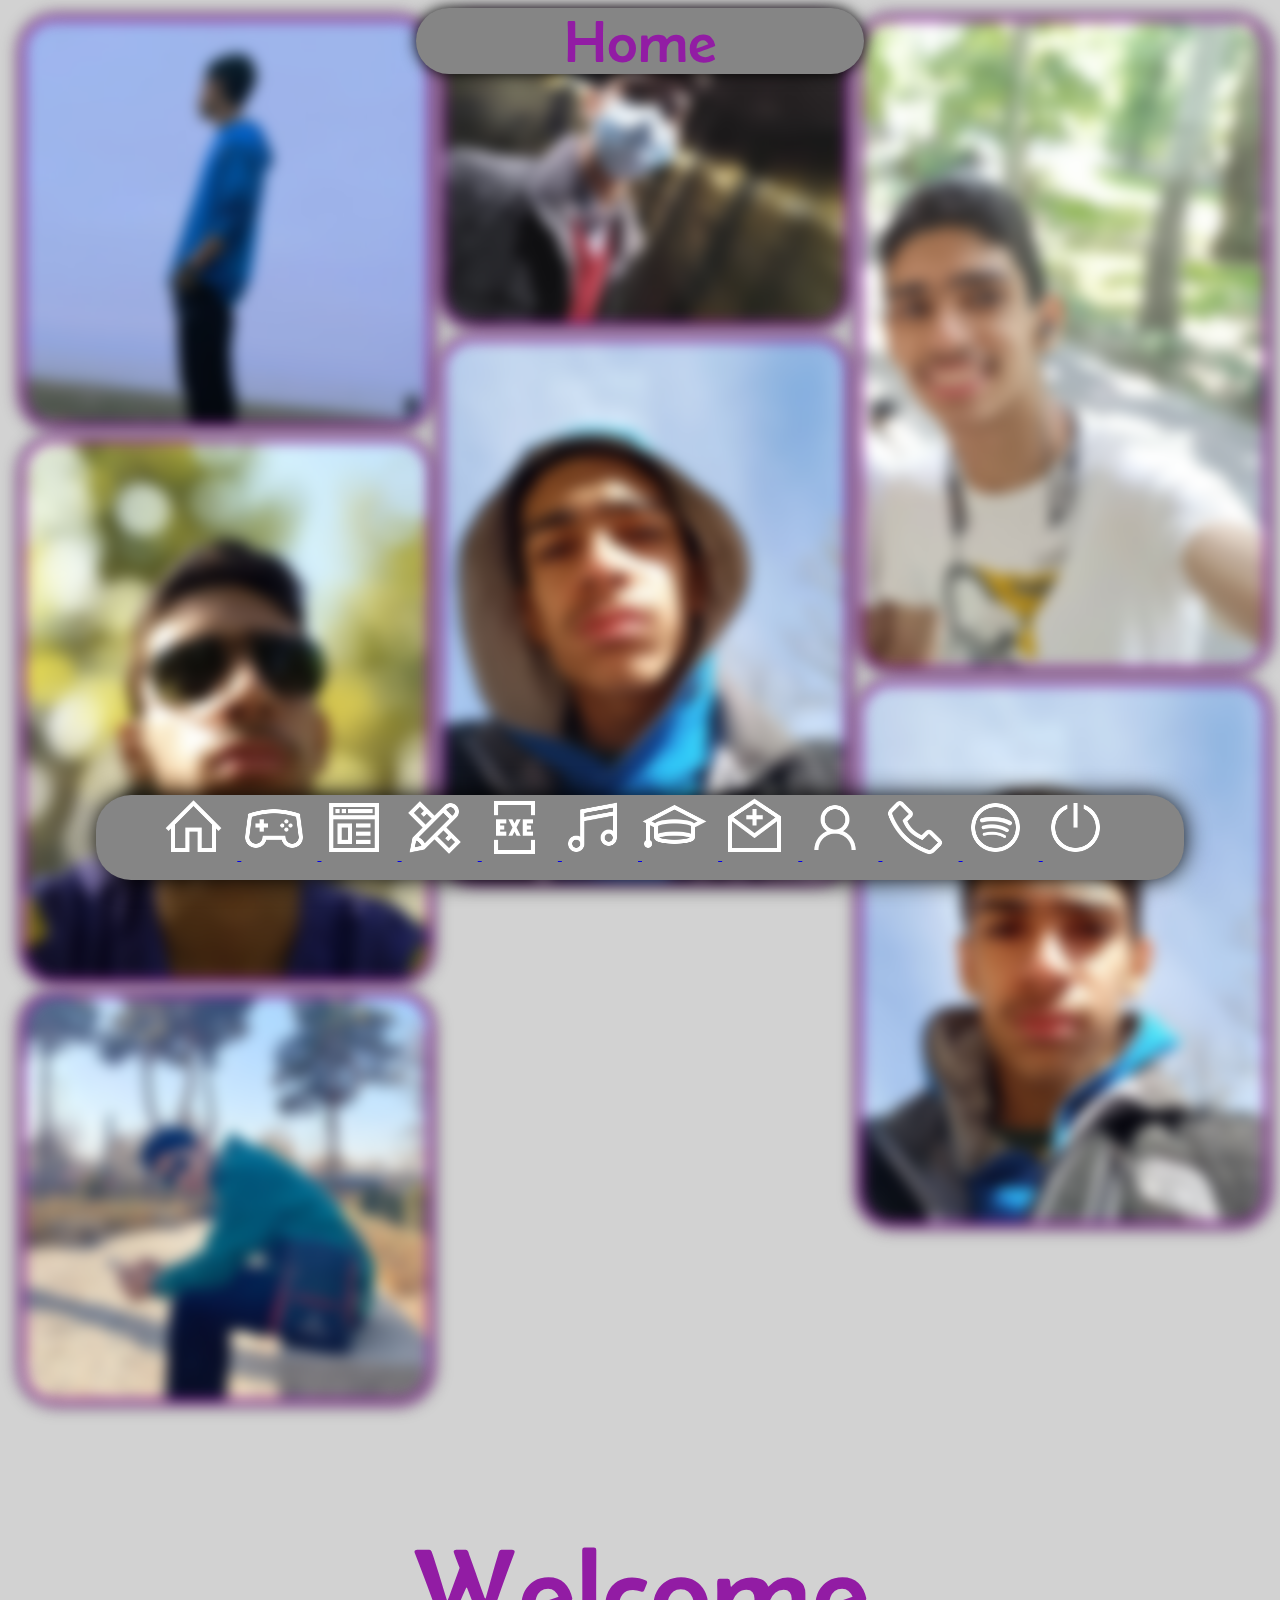
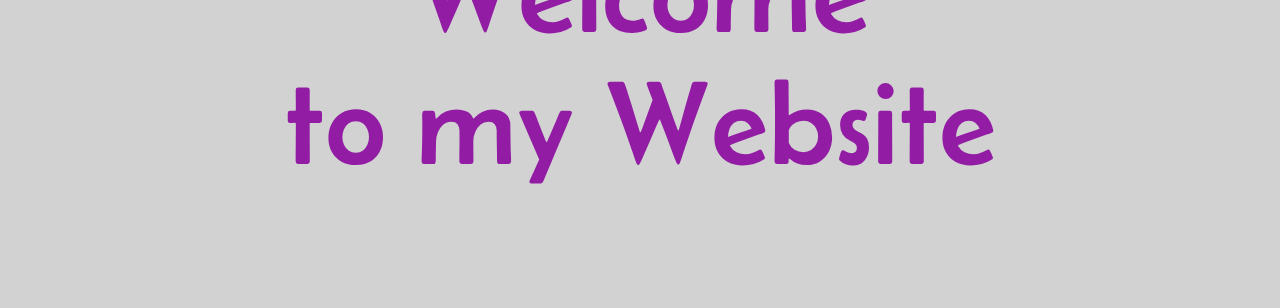
<file: main.html>
<!DOCTYPE html>
<html>
    <head>
        <title>Home</title>
        <link rel="stylesheet" href="./main.css">
        <link rel="stylesheet" href="./CSS/Background.css">
        <link rel="stylesheet" href="./CSS/Nav.css">
        <link rel="icon" href="./Pictures/Logo.png">
        
    </head>
    <body>
        <p class="head">
            Home
        </p>       
        
        <div class="row">

            <div class="column">
                <img src="./Pictures/Home/1002171838_8974004.jpg" style="width:100%">
                <img src="./Pictures/Home/1001879761_8973911.jpg" style="width:100%">
                
                <img src="./Pictures/Home/1007515623_8975949.jpg" style="width:100%">
            </div>
            <div class="column">
                <img src="./Pictures/Home/1002171838_8973911.jpg" style="width:100%">
                <img src="./Pictures/Home/1003608280_8973931.jpg" style="width:100%">
            </div>  
            <div class="column">
                <img src="./Pictures/Home/1006747237_8974023.jpg" style="width:100%">
                <img src="./Pictures/Home/1007716657_8973946.jpg" style="width:100%">
            </div>            

            <br>
        </div>
        <p class="text">
            Welcome<br>to my Website
        </p> 
    </body>
    <footer>
        <div>
            <a href="./main.html">
                <img src="./Icons/home_1024px.png"  class="icons" title="Home" >
            </a>
            <a href="./Projects/Game/game.html">
                <img src="./Icons/game_controller_1024px.png"  class="icons" title="My Games">
            </a>
            <a href="./Projects/Web/web.html">
                <img src="./Icons/web_1024px.png" class="icons" title="My Websites">
            </a>
            <a href="./Projects/Design/design.html">
                <img src="./Icons/design_1024px.png" class="icons" title="My Designs">
            </a>
            <a href="Projects/App/app.html">
                <img src="./Icons/exe_1024px.png" class="icons" title="My Apps">
            </a>
            <a href="./Projects/Beats/beat.html">
                <img src="./Icons/music_1024px.png" class="icons" title="My Beats">
            </a>
            <a href="./Apps know/appsknow.html">
                <img src="./Icons/graduation_cap_1024px.png" class="icons" title="Apps I work with them">
            </a>
            <a href="./Req proj/reqproj.html">
                <img src="./Icons/invite_1024px.png" class="icons" title="Request me">
            </a>
            <a href="./About me/about.html">
                <img src="./Icons/customer_1024px.png" class="icons" title="About Me">
            </a>
            <a href="./Contact me/contact.html">
                <img src="./Icons/phone_1024px.png" class="icons" title="Contact Me">
            </a>
            <a href="./Spotify/spotify.html">
                <img src="./Icons/spotify_1024px.png" class="icons" title="My Spotify Playlist">
            </a>

            <a onclick=window.close()>
                <img src="./Icons/shutdown_1024px.png" class="icons" title="Exit">
            </a>
        </div>
    </footer>
</html>
</file>
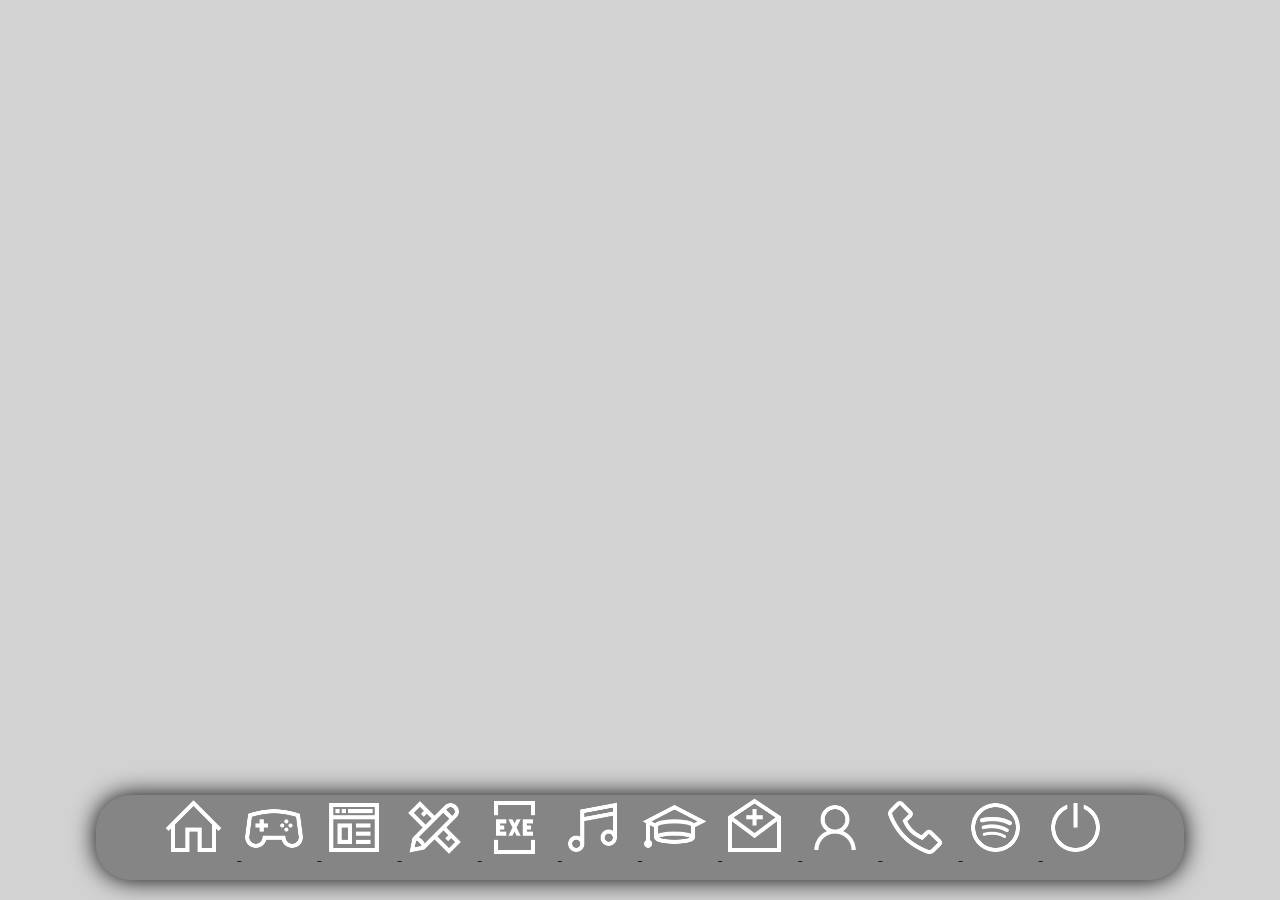
<file: TEmplate.html>
<!DOCTYPE html>
<html>
    <head>
        <title>Home</title>
        <link rel="stylesheet" href="./">
        <link rel="stylesheet" href="./CSS/Background.css">
        <link rel="stylesheet" href="./CSS/Nav.css">
        <link rel="icon" href="./Pictures/Logo.png">
    </head>

    <footer>
        <div>
            <a href="#">
                <img src="./Icons/home_1024px.png"  class="icons" title="Home" >
            </a>
            <a href="#">
                <img src="./Icons/game_controller_1024px.png"  class="icons" title="My Games">
            </a>
            <a href="#">
                <img src="./Icons/web_1024px.png" class="icons" title="My Websites">
            </a>
            <a href="#">
                <img src="./Icons/design_1024px.png" class="icons" title="My Designs">
            </a>
            <a href="#">
                <img src="./Icons/exe_1024px.png" class="icons" title="My Apps">
            </a>
            <a href="#">
                <img src="./Icons/music_1024px.png" class="icons" title="My Beats">
            </a>
            <a href="#">
                <img src="./Icons/graduation_cap_1024px.png" class="icons" title="Apps I work with them">
            </a>
            <a href="#">
                <img src="./Icons/invite_1024px.png" class="icons" title="Request me">
            </a>
            <a href="#">
                <img src="./Icons/customer_1024px.png" class="icons" title="About Me">
            </a>
            <a href="#">
                <img src="./Icons/phone_1024px.png" class="icons" title="Contact Me">
            </a>
            <a href="#">
                <img src="./Icons/spotify_1024px.png" class="icons" title="My Spotify Playlist">
            </a>
            <a onclick=window.close()>
                <img src="./Icons/shutdown_1024px.png" class="icons" title="Exit">
            </a>
        </div>
    </footer>
</html>
</file>
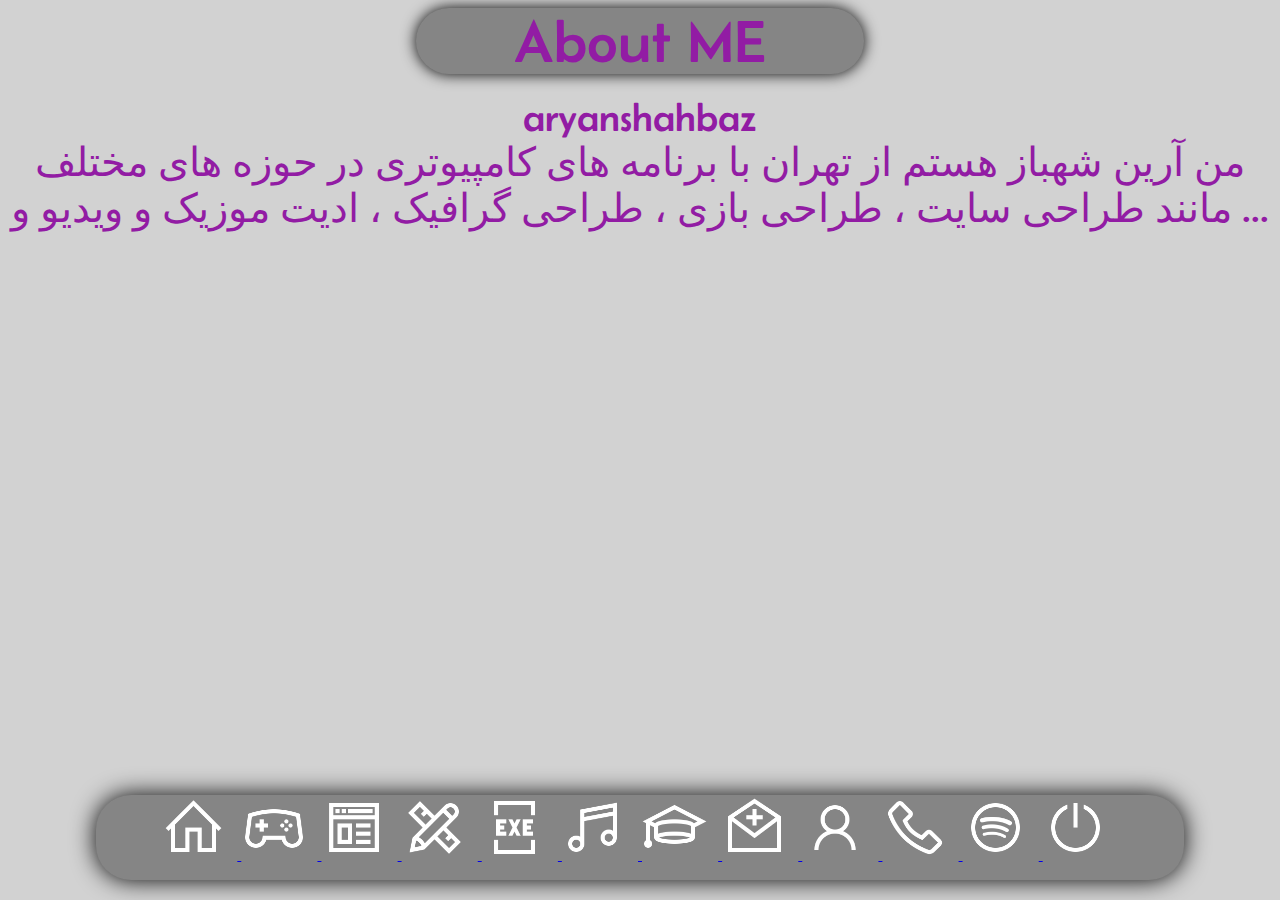
<file: About me/about.html>
<!DOCTYPE html>
<html>
    <head>
        <title>About Me</title>
        <link rel="stylesheet" href="./about.css">
        <link rel="stylesheet" href="../CSS/Background.css">
        <link rel="stylesheet" href="../CSS/Nav.css">
        <link rel="icon" href="../Pictures/Logo.png">
    </head>
    <body>
        <p class="head">
            About ME
        </p>
        <br>
        <p class="text">
            aryanshahbaz
            <br>
            من آرین شهباز هستم از تهران با برنامه های کامپیوتری در حوزه های مختلف مانند طراحی سایت ، طراحی بازی ، طراحی گرافیک ، ادیت موزیک و ویدیو و ...
        </p>

        <br>
        <br>
        <br>
        <br>
        <br>
        <br>
        <br>
    </body>
    <footer>
        <div>
            <a href="../main.html">
                <img src="../Icons/home_1024px.png"  class="icons" title="Home" >
            </a>
            <a href="../Projects/Game/game.html">
                <img src="../Icons/game_controller_1024px.png"  class="icons" title="My Games">
            </a>
            <a href="../Projects/Web/web.html">
                <img src="../Icons/web_1024px.png" class="icons" title="My Websites">
            </a>
            <a href="../Projects/Design/design.html">
                <img src="../Icons/design_1024px.png" class="icons" title="My Designs">
            </a>
            <a href="../Projects/App/app.html">
                <img src="../Icons/exe_1024px.png" class="icons" title="My Apps">
            </a>
            <a href="../Projects/Beats/beat.html">
                <img src="../Icons/music_1024px.png" class="icons" title="My Beats">
            </a>
            <a href="../Apps know/appsknow.html">
                <img src="../Icons/graduation_cap_1024px.png" class="icons" title="Apps I work with them">
            </a>
            <a href="../Req proj/reqproj.html">
                <img src="../Icons/invite_1024px.png" class="icons" title="Request me">
            </a>
            <a href="../About me/about.html">
                <img src="../Icons/customer_1024px.png" class="icons" title="About Me">
            </a>
            <a href="../Contact me/contact.html">
                <img src="../Icons/phone_1024px.png" class="icons" title="Contact Me">
            </a>
            <a href="../Spotify/spotify.html">
                <img src="../Icons/spotify_1024px.png" class="icons" title="My Spotify Playlist">
            </a>
            <a onclick=window.close()>
                <img src="../Icons/shutdown_1024px.png" class="icons" title="Exit">
            </a>
        </div>
    </footer>
</html>
</file>
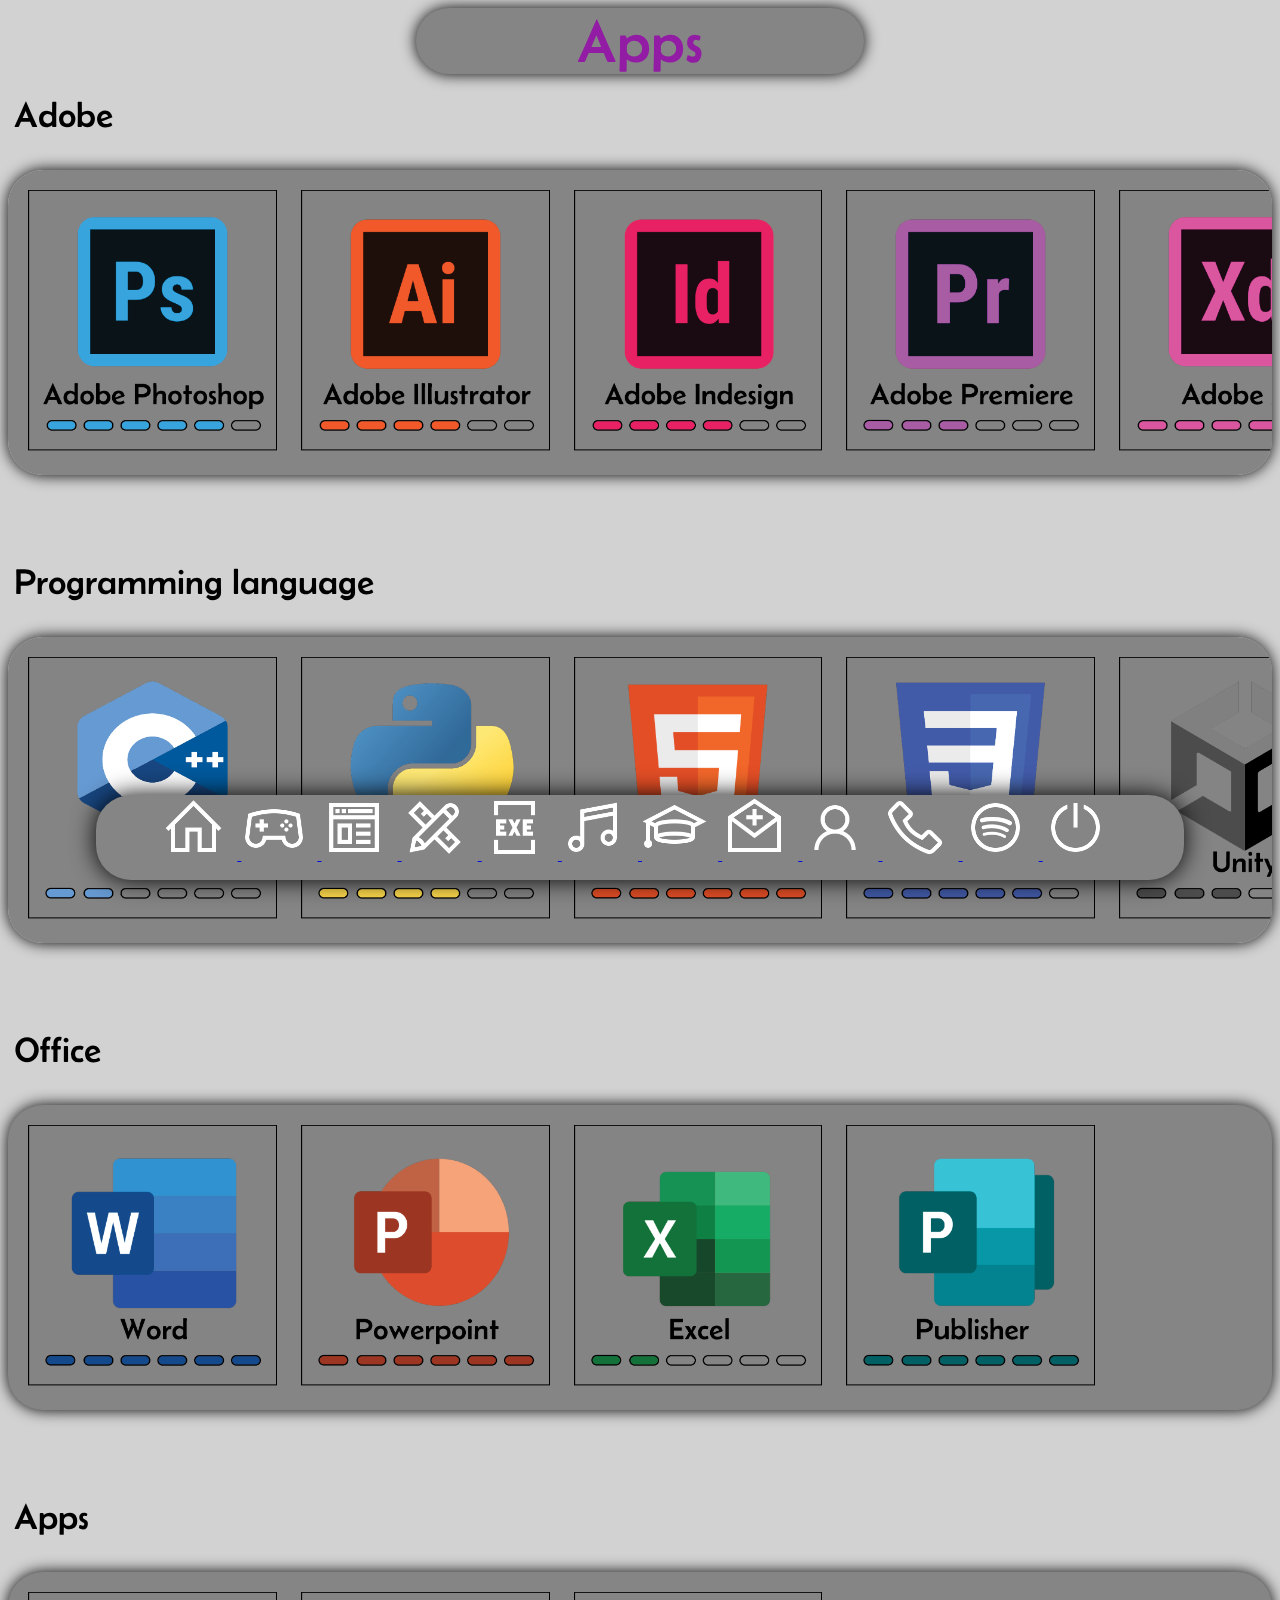
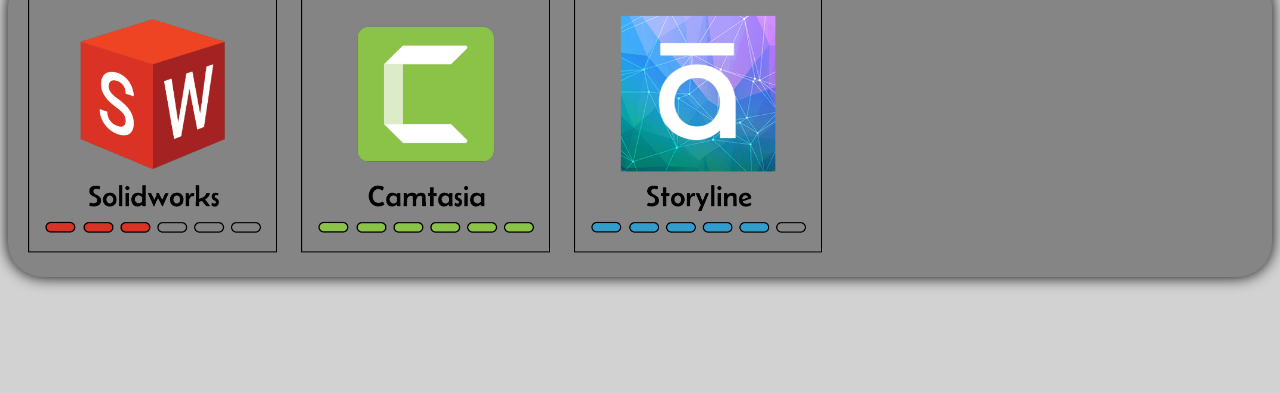
<file: Apps know/appsknow.html>
<!DOCTYPE html>
<html>
    <head>
        <title>Request</title>
        <link rel="stylesheet" href="./apps.css">
        <link rel="stylesheet" href="../CSS/Background.css">
        <link rel="stylesheet" href="../CSS/Nav.css">
        <link rel="icon" href="../Pictures/Logo.png">
    </head>
    <body>
        <p class="head" title="Apps I know">
            Apps
        </p>
        <br>
        <p class="title-box">
            Adobe
        </p>
        <div class="scroll-container">
            <img src="./Pictures/photoshop.png" title="Adobe Photoshop">
            <img src="./Pictures/illustrator.png" title="Adobe Illustrator">
            <img src="./Pictures/indesign.png" title="Adobe InDesign">
            <img src="./Pictures/premiere.png" title="Adobe Premiere">
            <img src="./Pictures/xd.png" title="Adobe XD">
            <img src="./Pictures/animate.png" title="Adobe Animate">
            <img src="./Pictures/audiotion.png" title="Adobe Audition">
        </div>
        <br>
        <p class="title-box">
            Programming language
        </p>
        <div class="scroll-container">
            <img src="./Pictures/c++.png" title="C++">
            <img src="./Pictures/python.png" title="Python">
            <img src="./Pictures/html.png" title="HTML">
            <img src="./Pictures/css.png" title="CSS">
            <img src="./Pictures/unity.png" title="Unity">
            <img src="./Pictures/godot.png" title="Godot Game Engine">
        </div>
        <br>
        <p class="title-box">
            Office
        </p>
        <div class="scroll-container">
            <img src="./Pictures/word.png" title="Word">
            <img src="./Pictures/powerpoint.png" title="PowerPoint">
            <img src="./Pictures/excel.png" title="Excel">
            <img src="./Pictures/publisher.png" title="Publisher">
        </div>
        <br>
        <p class="title-box">
            Apps
        </p>
        <div class="scroll-container">
            <img src="./Pictures/solidworks.png" title="Solidworks">
            <img src="./Pictures/camtasia.png" title="Camtasia">
            <img src="./Pictures/storylinr.png" title="Storyline">
        </div>
        <br>
        <br>
        <br>
        <br>
        <br>
        <br>
    </body>
    <footer>
        <div>
            <a href="../main.html">
                <img src="../Icons/home_1024px.png"  class="icons" title="Home" >
            </a>
            <a href="../Projects/Game/game.html">
                <img src="../Icons/game_controller_1024px.png"  class="icons" title="My Games">
            </a>
            <a href="../Projects/Web/web.html">
                <img src="../Icons/web_1024px.png" class="icons" title="My Websites">
            </a>
            <a href="../Projects/Design/design.html">
                <img src="../Icons/design_1024px.png" class="icons" title="My Designs">
            </a>
            <a href="../Projects/App/app.html">
                <img src="../Icons/exe_1024px.png" class="icons" title="My Apps">
            </a>
            <a href="../Projects/Beats/beat.html">
                <img src="../Icons/music_1024px.png" class="icons" title="My Beats">
            </a>
            <a href="../Apps know/appsknow.html">
                <img src="../Icons/graduation_cap_1024px.png" class="icons" title="Apps I work with them">
            </a>
            <a href="../Req proj/reqproj.html">
                <img src="../Icons/invite_1024px.png" class="icons" title="Request me">
            </a>
            <a href="../About me/about.html">
                <img src="../Icons/customer_1024px.png" class="icons" title="About Me">
            </a>
            <a href="../Contact me/contact.html">
                <img src="../Icons/phone_1024px.png" class="icons" title="Contact Me">
            </a>
            <a href="../Spotify/spotify.html">
                <img src="../Icons/spotify_1024px.png" class="icons" title="My Spotify Playlist">
            </a>
            <a onclick=window.close()>
                <img src="../Icons/shutdown_1024px.png" class="icons" title="Exit">
            </a>
            <script>
                function close() {
                    close();
                }
            </script>
        </div>
    </footer>
</html>
</file>
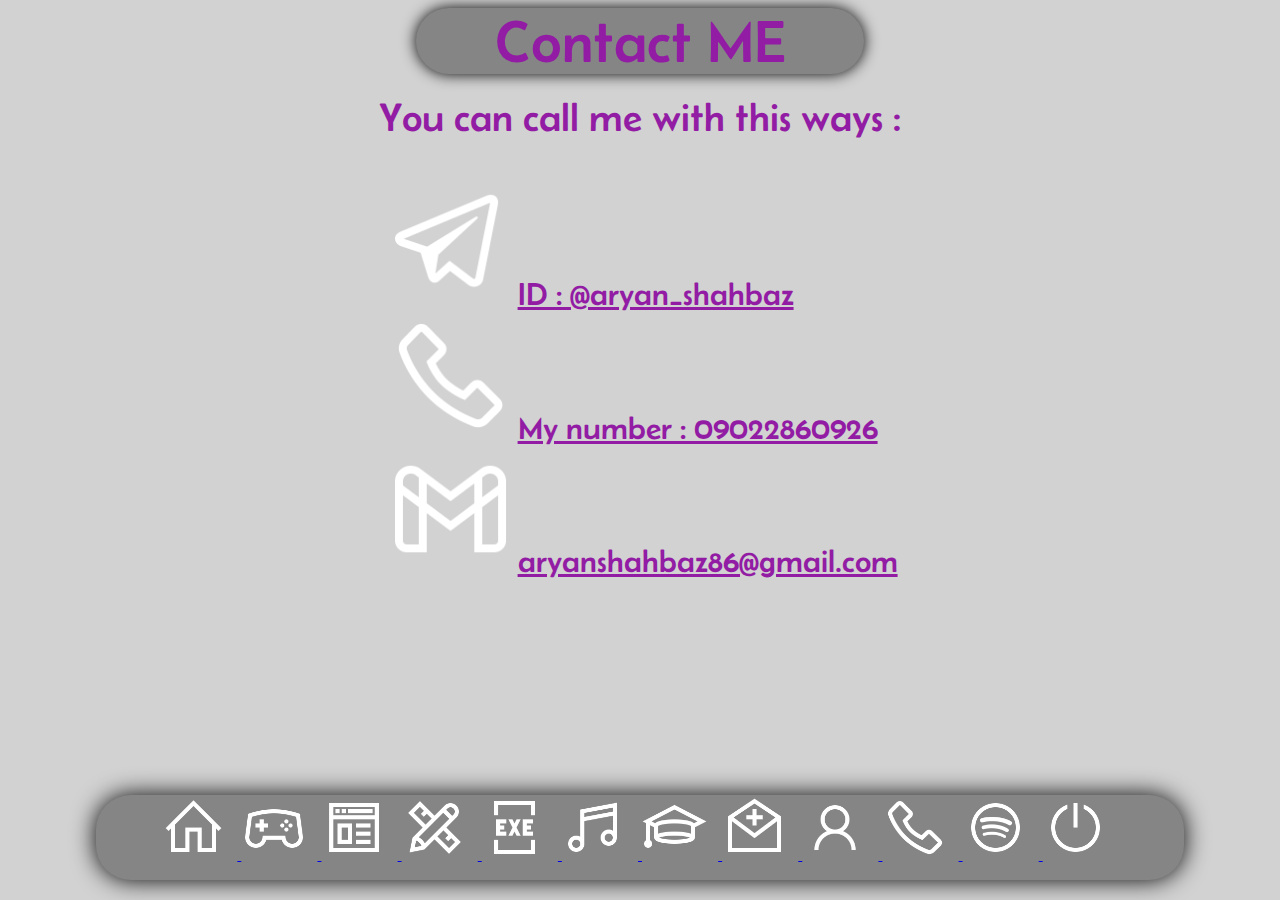
<file: Contact me/contact.html>
<!DOCTYPE html>
<html>
    <head>
        <title>Contact Me</title>
        <link rel="stylesheet" href="./contact.css">
        <link rel="stylesheet" href="../CSS/Background.css">
        <link rel="stylesheet" href="../CSS/Nav.css">
        <link rel="icon" href="../Pictures/Logo.png">
    </head>
    <body>
        <p class="head">
            Contact ME
        </p>
        <br>
        <p class="text">
            You can call me with this ways :
        </p>
        <!-- telegram
            call
            email
        -->
        <div>
        <img src="../Icons/telegram_app_1024px.png" title="Telegram" class="icon">
        <a class="text2" href="https://t.me/aryan_shahbaz">
            ID : @aryan_shahbaz
        </a>
        <br>
        <img src="../Icons/phone_1024px.png" title="Call" class="icon">
        <a class="text2" href="callto:+989022860926">
            My number : 09022860926
        </a>
        <br>
        <img src="../Icons/gmail_1024px.png" title="Email" class="icon">
        <a class="text2" href="mailto:aryanshahbaz86@gmail.com">
            aryanshahbaz86@gmail.com
        </a>
        </div>
        <br>
        <br>
        <br>
        <br>
        <br>
        <br>
        <br>
    </body>
    <footer>
        <div>
            <a href="../main.html">
                <img src="../Icons/home_1024px.png"  class="icons" title="Home" >
            </a>
            <a href="../Projects/Game/game.html">
                <img src="../Icons/game_controller_1024px.png"  class="icons" title="My Games">
            </a>
            <a href="../Projects/Web/web.html">
                <img src="../Icons/web_1024px.png" class="icons" title="My Websites">
            </a>
            <a href="../Projects/Design/design.html">
                <img src="../Icons/design_1024px.png" class="icons" title="My Designs">
            </a>
            <a href="../Projects/App/app.html">
                <img src="../Icons/exe_1024px.png" class="icons" title="My Apps">
            </a>
            <a href="../Projects/Beats/beat.html">
                <img src="../Icons/music_1024px.png" class="icons" title="My Beats">
            </a>
            <a href="../Apps know/appsknow.html">
                <img src="../Icons/graduation_cap_1024px.png" class="icons" title="Apps I work with them">
            </a>
            <a href="../Req proj/reqproj.html">
                <img src="../Icons/invite_1024px.png" class="icons" title="Request me">
            </a>
            <a href="../About me/about.html">
                <img src="../Icons/customer_1024px.png" class="icons" title="About Me">
            </a>
            <a href="../Contact me/contact.html">
                <img src="../Icons/phone_1024px.png" class="icons" title="Contact Me">
            </a>
            <a href="../Spotify/spotify.html">
                <img src="../Icons/spotify_1024px.png" class="icons" title="My Spotify Playlist">
            </a>
            <a onclick=window.close()>
                <img src="../Icons/shutdown_1024px.png" class="icons" title="Exit">
            </a>
        </div>
    </footer>
</html>
</file>
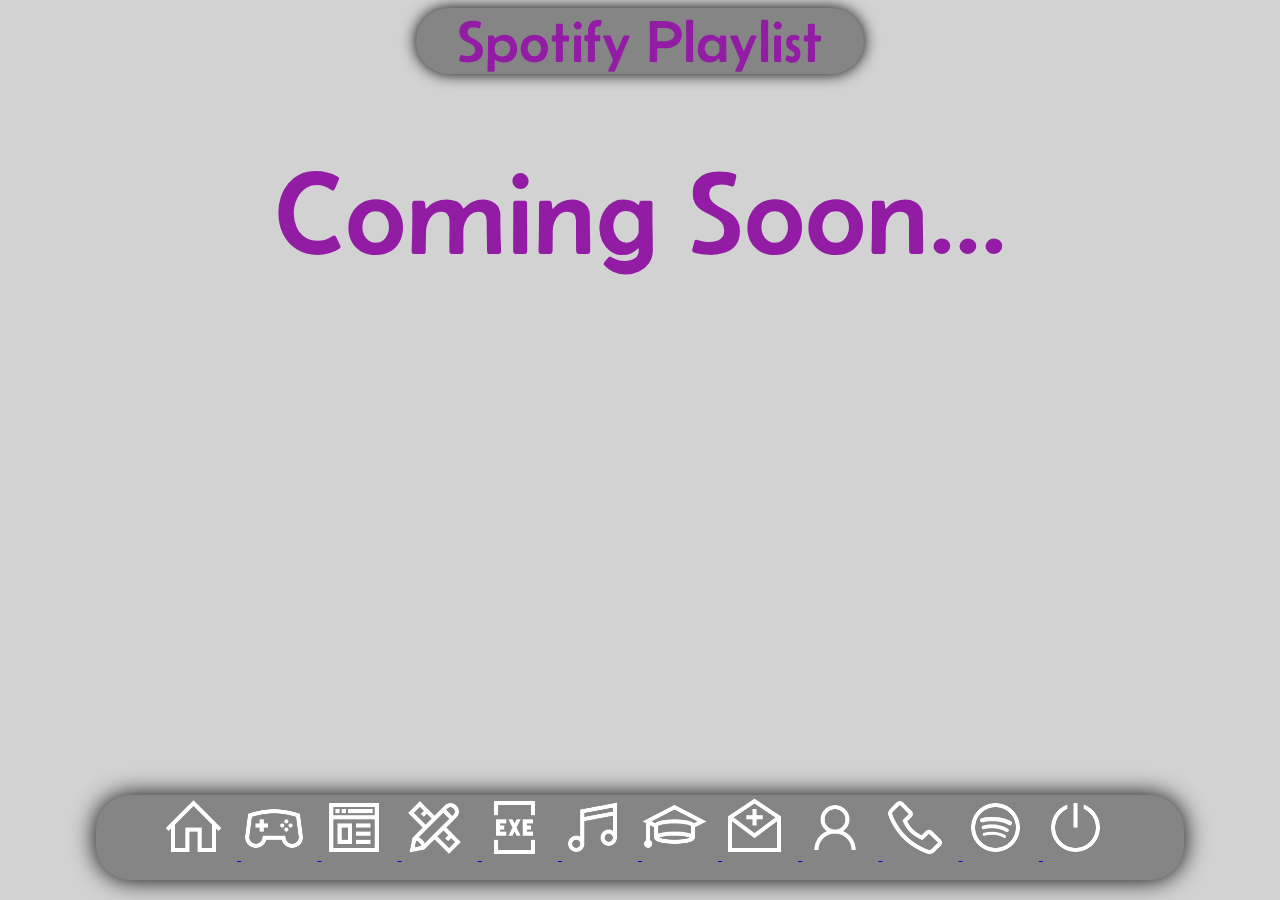
<file: Spotify/spotify.html>
<!DOCTYPE html>
<html>
    <head>
        <title>Spotify Playlist</title>
        <link rel="stylesheet" href="./spotify.css">
        <link rel="stylesheet" href="../CSS/Background.css">
        <link rel="stylesheet" href="../CSS/Nav.css">
        <link rel="icon" href="../Pictures/Logo.png">
    </head>
    <body>
        <p class="head">
            Spotify Playlist
        </p>
        <br>

        <p class="text">
            Coming Soon...
        </p> 
    </body>
    <footer>
        <div>
            <a href="../main.html">
                <img src="../Icons/home_1024px.png"  class="icons" title="Home" >
            </a>
            <a href="../Projects/Game/game.html">
                <img src="../Icons/game_controller_1024px.png"  class="icons" title="My Games">
            </a>
            <a href="../Projects/Web/web.html">
                <img src="../Icons/web_1024px.png" class="icons" title="My Websites">
            </a>
            <a href="../Projects/Design/design.html">
                <img src="../Icons/design_1024px.png" class="icons" title="My Designs">
            </a>
            <a href="../Projects/App/app.html">
                <img src="../Icons/exe_1024px.png" class="icons" title="My Apps">
            </a>
            <a href="../Projects/Beats/beat.html">
                <img src="../Icons/music_1024px.png" class="icons" title="My Beats">
            </a>
            <a href="../Apps know/appsknow.html">
                <img src="../Icons/graduation_cap_1024px.png" class="icons" title="Apps I work with them">
            </a>
            <a href="../Req proj/reqproj.html">
                <img src="../Icons/invite_1024px.png" class="icons" title="Request me">
            </a>
            <a href="../About me/about.html">
                <img src="../Icons/customer_1024px.png" class="icons" title="About Me">
            </a>
            <a href="../Contact me/contact.html">
                <img src="../Icons/phone_1024px.png" class="icons" title="Contact Me">
            </a>
            <a href="../Spotify/spotify.html">
                <img src="../Icons/spotify_1024px.png" class="icons" title="My Spotify Playlist">
            </a>
            <a onclick=window.close()>
                <img src="../Icons/shutdown_1024px.png" class="icons" title="Exit">
            </a>
        </div>
    </footer>
</html>
</file>
<file: main.css>
.row {
    display: flex;
    flex-wrap: wrap;
    padding: 0 4px;
  }
  
  /* Create four equal columns that sits next to each other */
  .column {
    flex: 25%;
    max-width: 50%;
    padding: 0 8px;
  }

  .column img {
    margin-top: 8px;
    vertical-align: middle;
    border-radius: 35px;
    width: 100%;
    border:5px solid #921ca4;
    /* border:5px solid #014c8c; */
    box-shadow: 0px 0px 10px #000000;
    z-index: 0;
    filter:blur(7px);
    /* animation-name: blur_img;
    animation-delay: 1.5s;
    animation-duration: 3s;
    animation-name: keep_blur;
    animation-delay: 4.5s;
    animation-duration: 3s;
    animation-iteration-count: infinite; */
  }
  
  /* Responsive layout - makes a two column-layout instead of four columns */
  @media screen and (max-width: 800px) {
    .column {
      flex: 50%;
      max-width: 50%;
    }
  }
  
  /* Responsive layout - makes the two columns stack on top of each other instead of next to each other */
  @media screen and (max-width: 600px) {
    .column {
      flex: 100%;
      max-width: 100%;
    }
  }
  @keyframes blur_img{
    from{filter:blur(0px);}
    to{filter:blur(6px);}
  }
  @keyframes keep_blur{
    from{filter:blur(6px);}
    to{filter:blur(6px);}
  }
  @font-face{
    font-family:Bel;
    src:url("./CSS/Belanosima-Regular.ttf");
}
  .text{
    font-family:Bel;
    color:#921ca4;
    z-index:2;
    /* transform: translateY(-1200px); */
    font-size: 120px;
    text-align: center;
  }
  @keyframes opacity_text{
    from{opacity: 0%;}
    to{opacity:100%;}
  }
</file>
<file: CSS/Background.css>
html{
    background-color: #d2d2d2;
}
@font-face{
    font-family:Bel;
    src:url("./Belanosima-Regular.ttf");
}
.head{
    font-family:Bel;
    color:#921ca4 ;
    text-align:center;
    font-size:60px;
    margin-top: 0%;  
    background-color:#858585;
    border-radius: 35px;
    width:35%;
    position: fixed;
    left:32.5%;
    z-index: 1;
    box-shadow: 0px 0px 15px #000000;
}
</file>
<file: CSS/Nav.css>
footer{
    position: fixed;
    background-color:#858585;
    width:85%;
    text-align: center;
    left:7.5%;
    height: 85px;
    border-radius: 35px;
    bottom: 0;
    margin-top:20px;
    margin-bottom: 20px;
    box-shadow: 0px 0px 25px #000000;
}
footer:hover{
    box-shadow: 0px 0px 35px #000000;
}
.icons{
    width: 6%;
    display: inline-block;
    margin-right: 1%;
}
.icons:hover{
    width:7%;
}
@media screen and (max-width: 700px){
footer{
    height: 50px;
}}
</file>
<file: About me/about.css>
.text{
    font-family:Bel;
    color:#921ca4;
    z-index:2;
    font-size: 40px;
    text-align: center;
    margin-top: 69px;
}
.icon{
    width:10%;
    margin-left:30%;
}
.text2{
    font-family:Bel;
    color:#921ca4;
    z-index:2;
    font-size: 32px;
    text-align: center;
    margin-top: 69px;
}
</file>
<file: Apps know/apps.css>
@font-face{
    font-family:Bel;
    src:url("./Belanosima-Regular.ttf");
}
.title-box {
    font-family:Bel;
    font-size: 36px;
    color:black;
    text-align: left;
    margin-top:69px;
    margin-left:0.5vw;
}
.scroll-container{
    background-color: #858585;
    overflow: auto;
    white-space: nowrap;
    padding:10px;
    /* width:95%; */
    border-radius: 35px;
    box-shadow: 0px 0px 15px #000000;
}
div.scroll-container img{
    padding:10px;
    width:20%;
}
</file>
<file: Contact me/contact.css>
.text{
    font-family:Bel;
    color:#921ca4;
    z-index:2;
    font-size: 40px;
    text-align: center;
    margin-top: 69px;
}
.icon{
    width:10%;
    margin-left:30%;
}
.text2{
    font-family:Bel;
    color:#921ca4;
    z-index:2;
    font-size: 32px;
    text-align: center;
    margin-top: 69px;
}
</file>
<file: Spotify/spotify.css>
.text{
    font-family:Bel;
    color:#921ca4;
    /* transform: translateY(-1200px); */
    font-size: 120px;
    text-align: center;

  }
</file>
